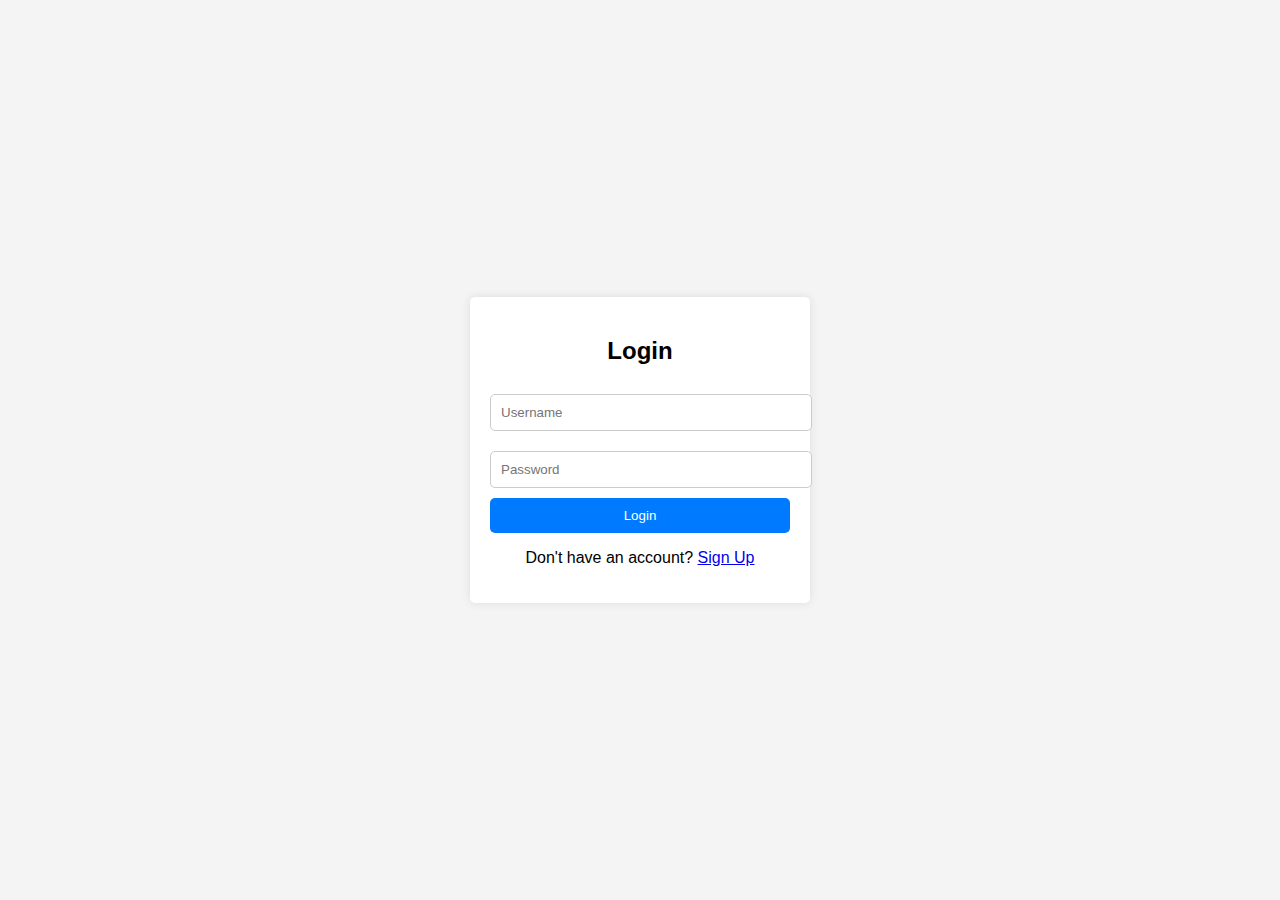
<file: Home.html>
<!DOCTYPE html>
<html lang="en">
<head>
    <meta charset="UTF-8">
    <meta name="viewport" content="width=device-width, initial-scale=1.0">
    <title>Login and Sign-Up</title>
    <style>
        body {
            font-family: Arial, sans-serif;
            background-color: #f4f4f4;
            display: flex;
            justify-content: center;
            align-items: center;
            height: 100vh;
            margin: 0;
        }
        .container {
            background: white;
            padding: 20px;
            border-radius: 5px;
            box-shadow: 0 0 10px rgba(0, 0, 0, 0.1);
            width: 300px;
        }
        h2 {
            text-align: center;
        }
        input {
            width: 100%;
            padding: 10px;
            margin: 10px 0;
            border: 1px solid #ccc;
            border-radius: 5px;
        }
        button {
            width: 100%;
            padding: 10px;
            background: #007BFF;
            color: white;
            border: none;
            border-radius: 5px;
            cursor: pointer;
        }
        button:hover {
            background: #0056b3;
        }
        .toggle {
            text-align: center;
            margin-top: 10px;
        }
    </style>
</head>
<body>

<div class="container">
    <h2>Login</h2>
    <form action="your-login-endpoint" method="POST">
        <input type="text" name="username" placeholder="Username" required>
        <input type="password" name="password" placeholder="Password" required>
        <button type="submit">Login</button>
    </form>

    <div class="toggle">
        <p>Don't have an account? <a href="#" onclick="toggleForms()">Sign Up</a></p>
    </div>

    <h2 style="display: none;">Sign Up</h2>
    <form style="display: none;" id="signup-form" action="your-signup-endpoint" method="POST">
        <input type="text" name="username" placeholder="Username" required>
        <input type="email" name="email" placeholder="Email" required>
        <input type="password" name="password" placeholder="Password" required>
        <button type="submit">Sign Up</button>
    </form>

    <div class="toggle" style="display: none;" id="toggle-signup">
        <p>Already have an account? <a href="#" onclick="toggleForms()">Login</a></p>
    </div>
</div>

<script>
    function toggleForms() {
        const loginForm = document.querySelector('form');
        const signupForm = document.getElementById('signup-form');
        const loginHeader = document.querySelector('h2');
        const signupHeader = document.querySelectorAll('h2')[1];
        const toggleSignup = document.getElementById('toggle-signup');

        if (loginForm.style.display === 'none') {
            loginForm.style.display = 'block';
            signupForm.style.display = 'none';
            loginHeader.style.display = 'block';
            signupHeader.style.display = 'none';
            toggleSignup.style.display = 'none';
        } else {
            loginForm.style.display = 'none';
            signupForm.style.display = 'block';
            loginHeader.style.display = 'none';
            signupHeader.style.display = 'block';
            toggleSignup.style.display = 'block';
        }
    }
</script>

</body>
</html>
</file>
